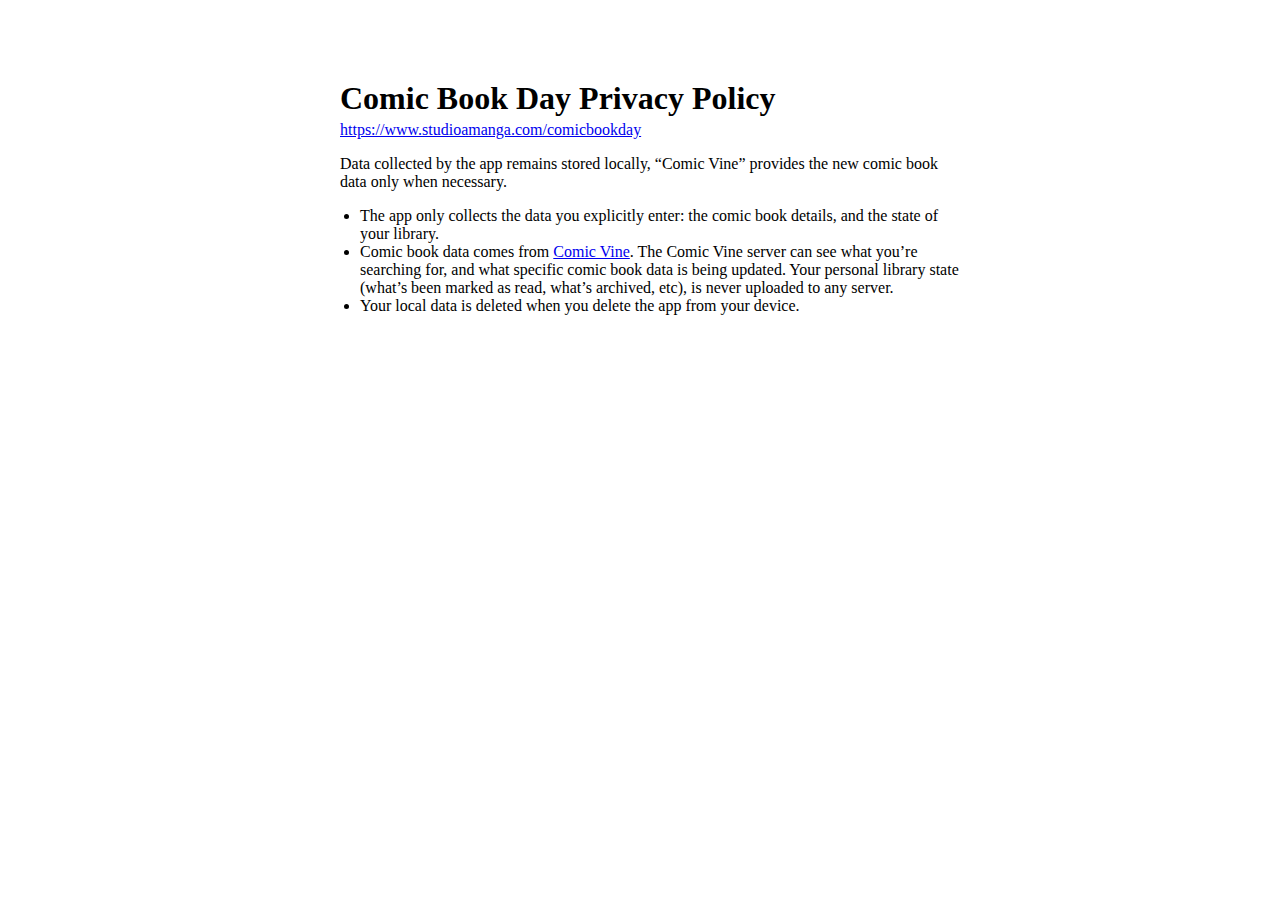
<file: privacy-policy.html>
<html lang="en">
  <head>
    <meta charset="utf-8">
    <title>Comic Book Day - Privacy Policy</title>
    <meta name="viewport" content="width=device-width">
    <link href="https://www.studioamanga.com/nanonotes/privacy-policy" rel="canonical">
    <style>
      body {font-family: -apple-system; padding-bottom: 80px; padding-left: 10px; padding-right: 10px;}
      body > * {max-width:600px; margin-left: auto; margin-right: auto;}
      h1 {margin-top: 80px; margin-bottom: 4px;}
    </style>
  </head>
  <body>
    <h1>Comic Book Day Privacy Policy</h1>
    <div><a href="https://www.studioamanga.com/comicbookday">https://www.studioamanga.com/comicbookday</a></div>
    <p>Data collected by the app remains stored locally, “Comic Vine” provides the new comic book data only when necessary.</p>
    <ul>
      <li>The app only collects the data you explicitly enter: the comic book details, and the state of your library.</li>
      <li>Comic book data comes from <a href="https://comicvine.gamespot.com">Comic Vine</a>. The Comic Vine server can see what you’re searching for, and what specific comic book data is being updated. Your personal library state (what’s been marked as read, what’s archived, etc), is never uploaded to any server.</li>
      <li>Your local data is deleted when you delete the app from your device.</li>
    </ul>
  </body>
</html>
</file>
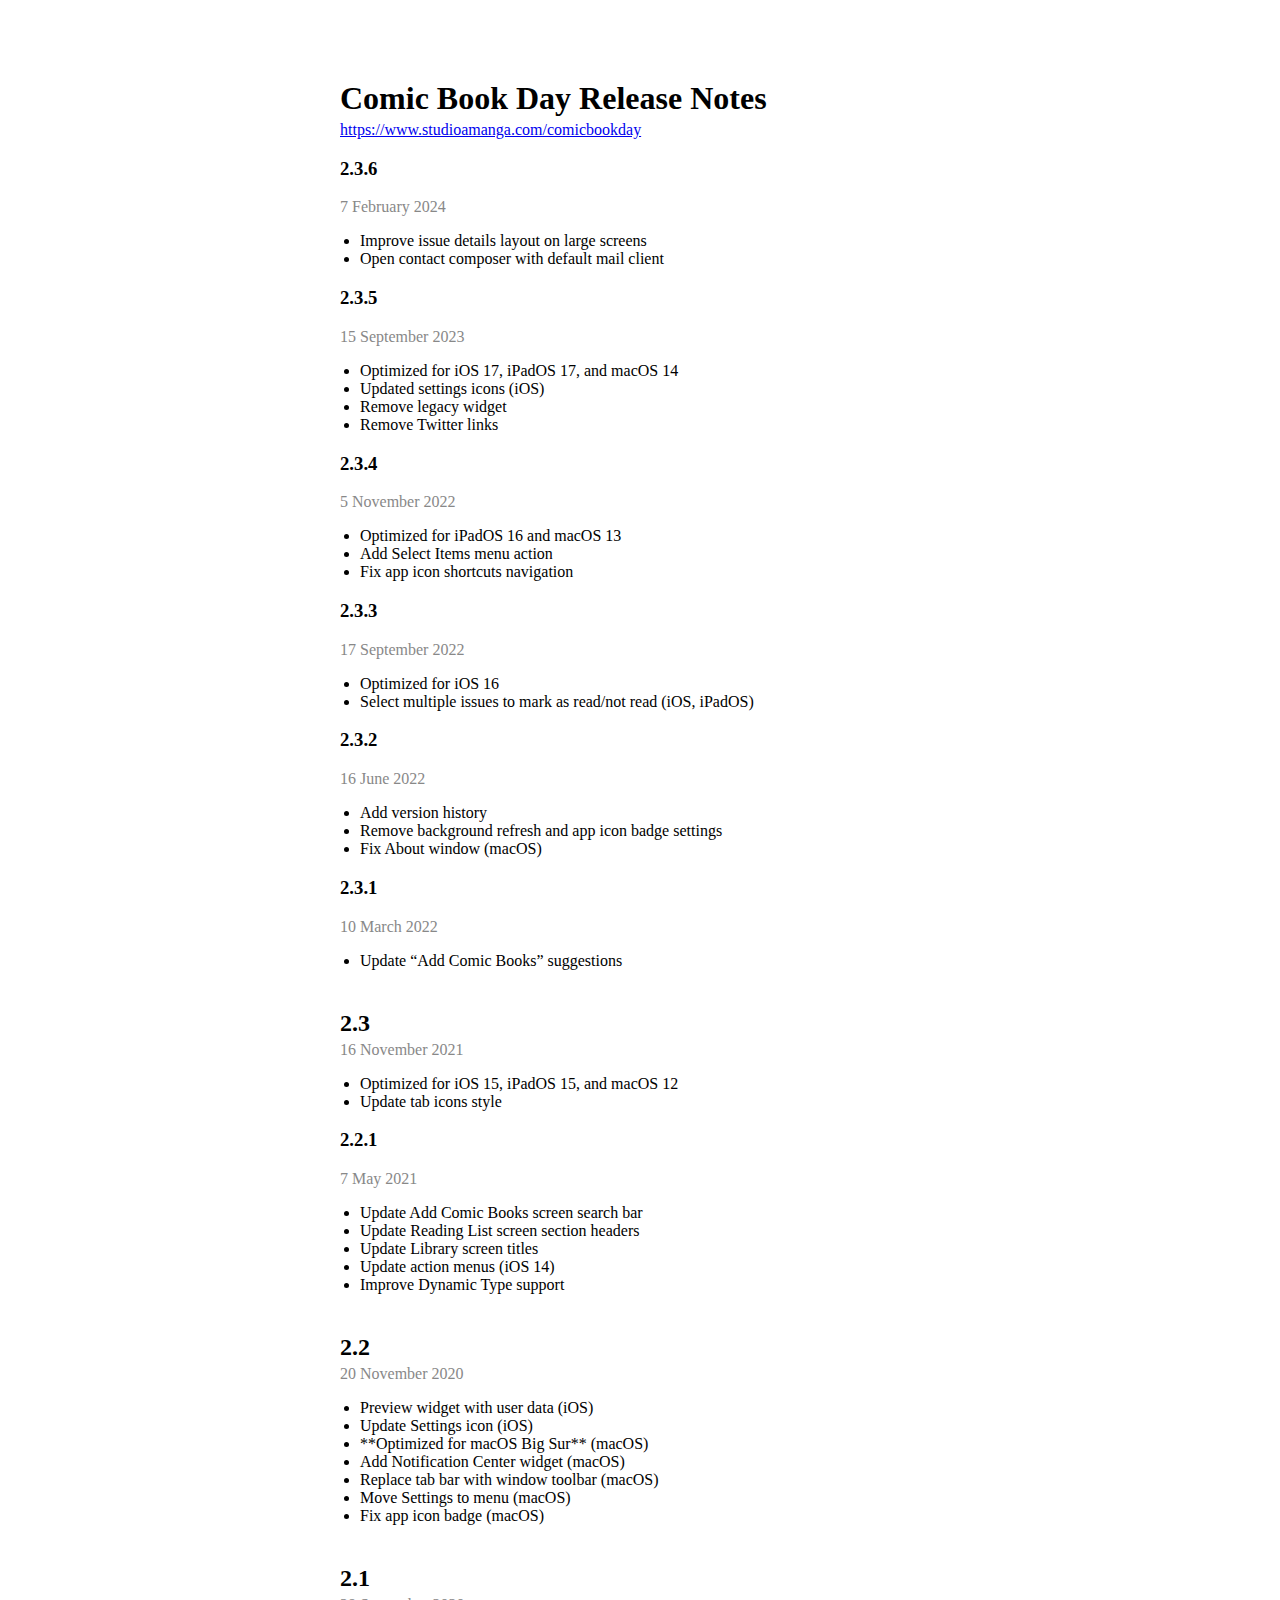
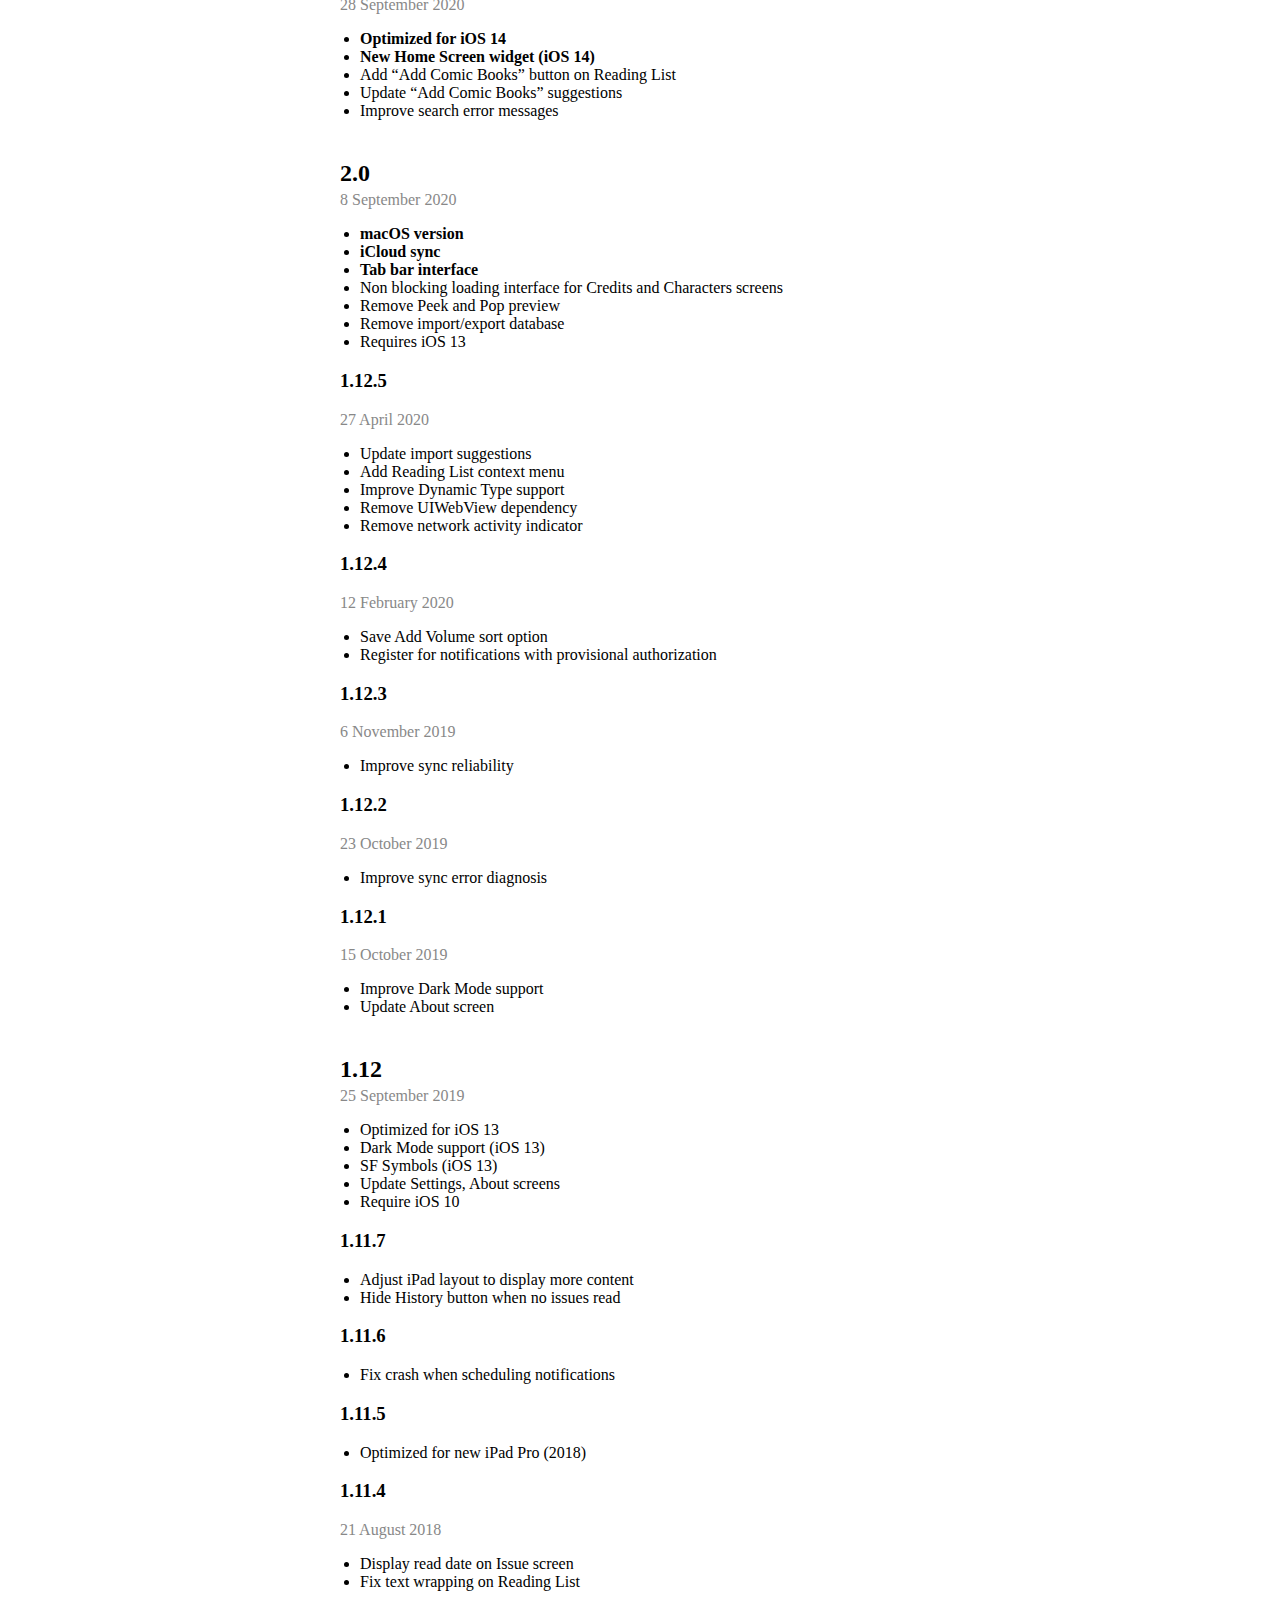
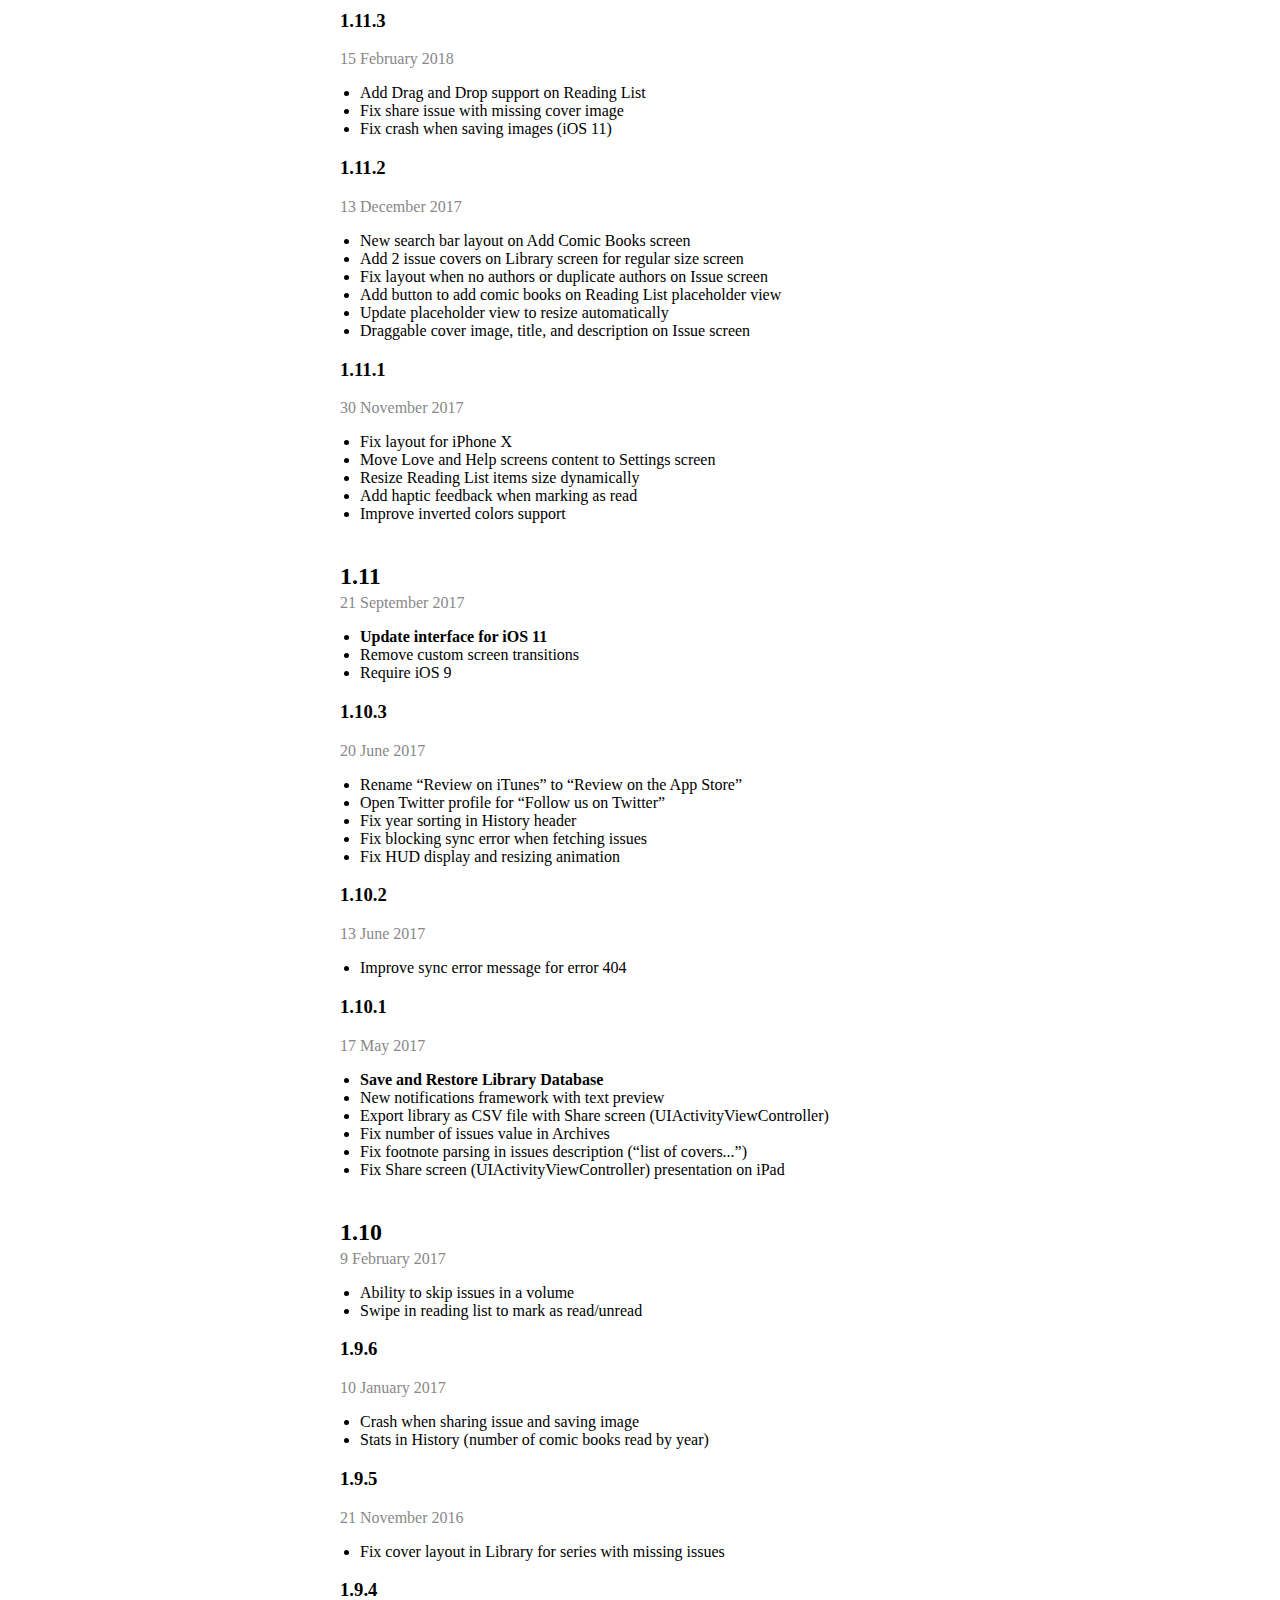
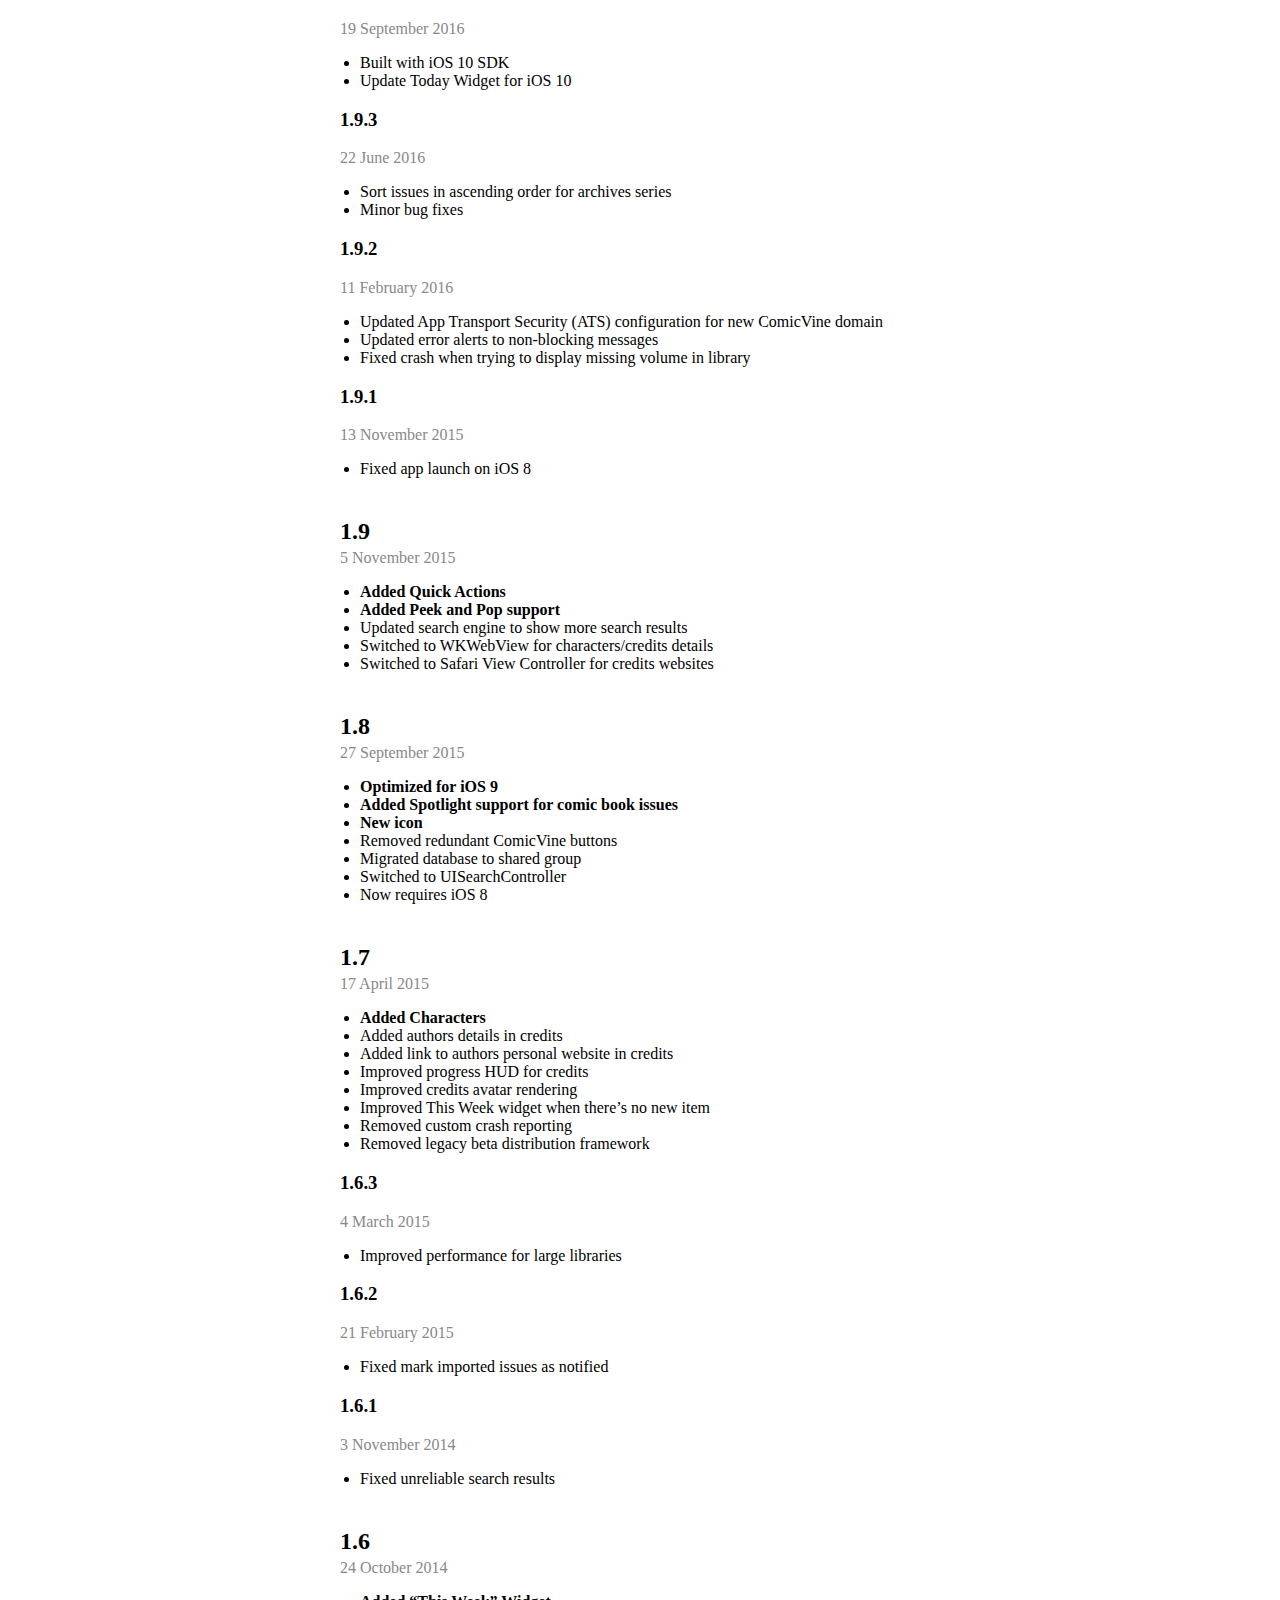
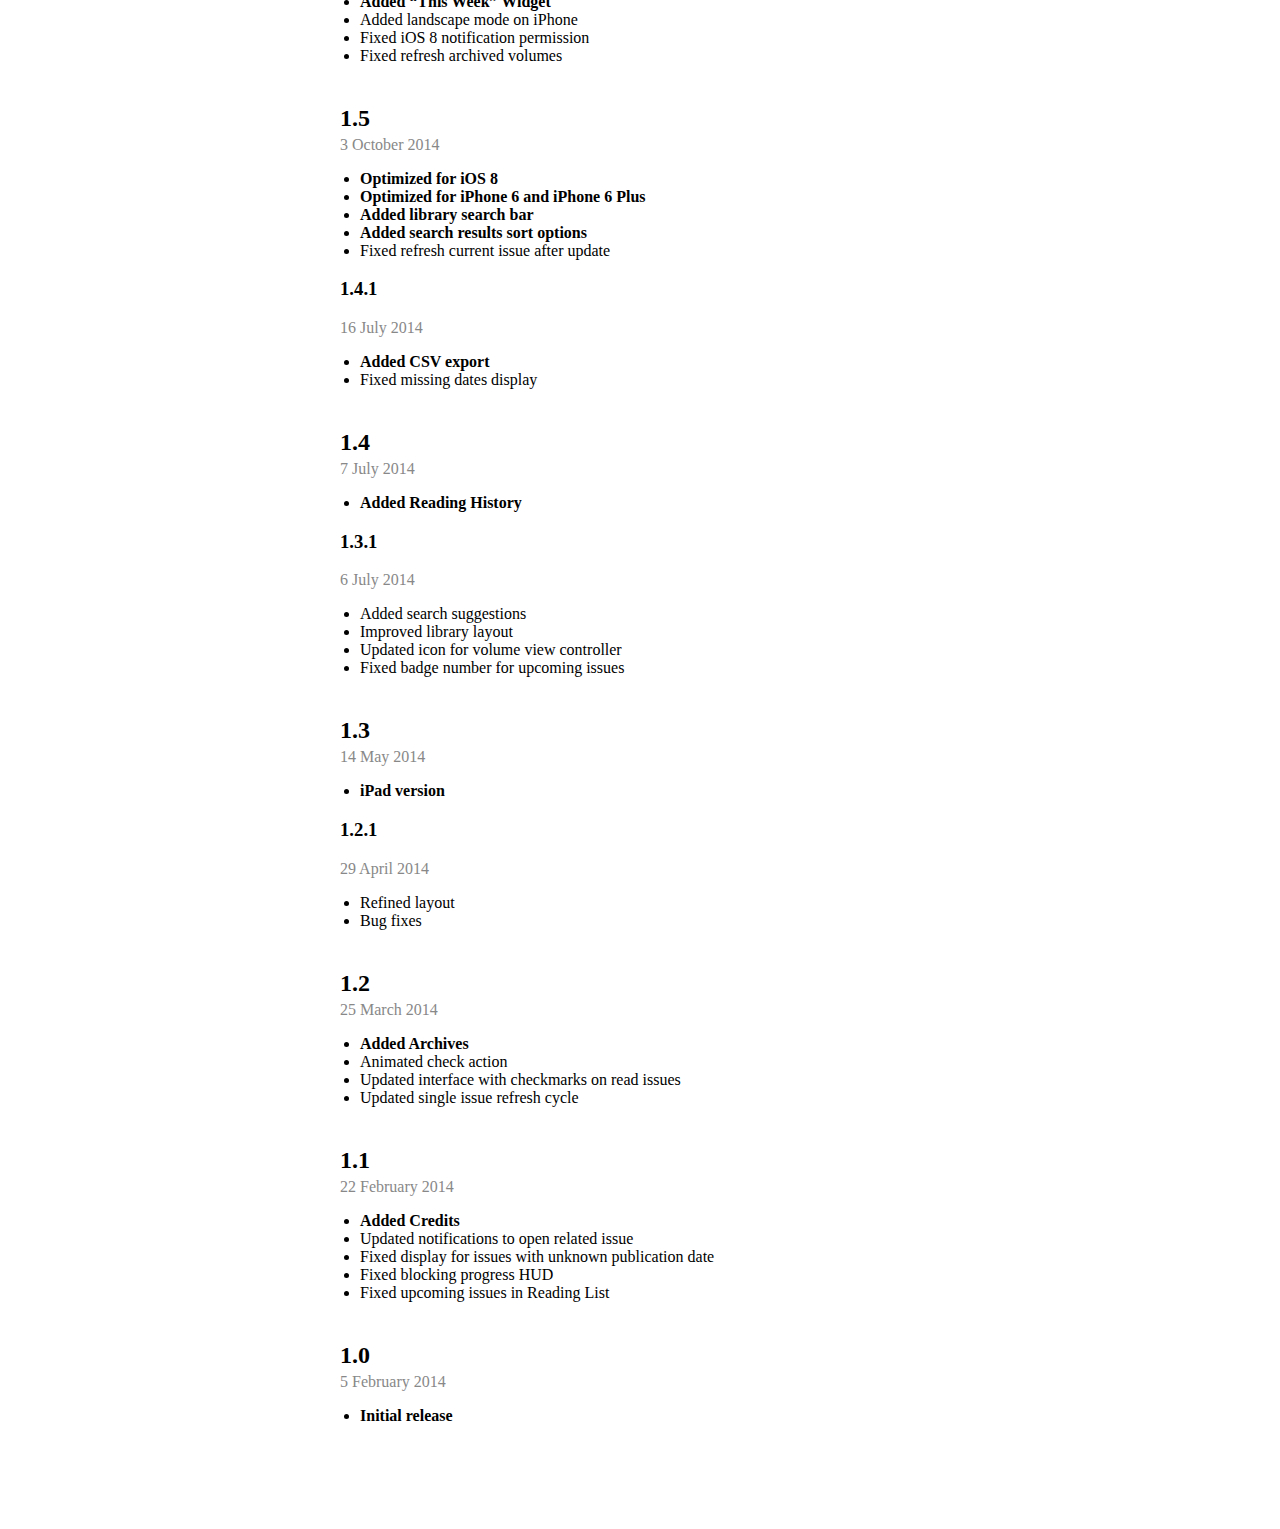
<file: releasenotes.html>
<html>
  <head>
    <meta charset="utf-8">
    <title>Comic Book Day - Release Notes</title>
    <meta name="generator" content="Trackup Editor">
    <meta name="viewport" content="width=device-width">
    <link href="https://www.studioamanga.com/comicbookday/releasenotes" rel="canonical">
    <style>
      body {font-family: -apple-system; padding-bottom: 80px; padding-left: 10px; padding-right: 10px;}
      body > * {max-width:600px; margin-left: auto; margin-right: auto;}
      h1 {margin-top: 80px; margin-bottom: 4px;}
      h2 {margin-top: 40px; margin-bottom: 4px;}
      time {color: #888;}
      ul {padding-left: 20px;}
      li.major {font-weight: bold;}
    </style>
  </head>
  <body>
    <h1>Comic Book Day Release Notes</h1>
    <div><a href="https://www.studioamanga.com/comicbookday">https://www.studioamanga.com/comicbookday</a></div>
    <section>
      <h3>2.3.6</h3>
      <time datetime="2024-2-7">7 February 2024</time>
      <ul>
        <li>Improve issue details layout on large screens</li>
        <li>Open contact composer with default mail client</li>
      </ul>
    </section>
    <section>
      <h3>2.3.5</h3>
      <time datetime="2023-9-15">15 September 2023</time>
      <ul>
        <li>Optimized for iOS 17, iPadOS 17, and macOS 14</li>
        <li>Updated settings icons (iOS)</li>
        <li>Remove legacy widget</li>
        <li>Remove Twitter links</li>
      </ul>
    </section>
    <section>
      <h3>2.3.4</h3>
      <time datetime="2022-11-5">5 November 2022</time>
      <ul>
        <li>Optimized for iPadOS 16 and macOS 13</li>
        <li>Add Select Items menu action</li>
        <li>Fix app icon shortcuts navigation</li>
      </ul>
    </section>
    <section>
      <h3>2.3.3</h3>
      <time datetime="2022-9-17">17 September 2022</time>
      <ul>
        <li>Optimized for iOS 16</li>
        <li>Select multiple issues to mark as read/not read (iOS, iPadOS)</li>
      </ul>
    </section>
    <section>
      <h3>2.3.2</h3>
      <time datetime="2022-6-16">16 June 2022</time>
      <ul>
        <li>Add version history</li>
        <li>Remove background refresh and app icon badge settings</li>
        <li>Fix About window (macOS)</li>
      </ul>
    </section>
    <section>
      <h3>2.3.1</h3>
      <time datetime="2022-3-10">10 March 2022</time>
      <ul>
        <li>Update “Add Comic Books” suggestions</li>
      </ul>
    </section>
    <section>
      <h2>2.3</h2>
      <time datetime="2021-11-16">16 November 2021</time>
      <ul>
        <li>Optimized for iOS 15, iPadOS 15, and macOS 12</li>
        <li>Update tab icons style</li>
      </ul>
    </section>
    <section>
      <h3>2.2.1</h3>
      <time datetime="2021-5-7">7 May 2021</time>
      <ul>
        <li>Update Add Comic Books screen search bar</li>
        <li>Update Reading List screen section headers</li>
        <li>Update Library screen titles</li>
        <li>Update action menus (iOS 14)</li>
        <li>Improve Dynamic Type support</li>
      </ul>
    </section>
    <section>
      <h2>2.2</h2>
      <time datetime="2020-11-20">20 November 2020</time>
      <ul>
        <li>Preview widget with user data (iOS)</li>
        <li>Update Settings icon (iOS)</li>
        <li>**Optimized for macOS Big Sur** (macOS)</li>
        <li>Add Notification Center widget (macOS)</li>
        <li>Replace tab bar with window toolbar (macOS)</li>
        <li>Move Settings to menu (macOS)</li>
        <li>Fix app icon badge (macOS)</li>
      </ul>
    </section>
    <section>
      <h2>2.1</h2>
      <time datetime="2020-9-28">28 September 2020</time>
      <ul>
        <li class="major">Optimized for iOS 14</li>
        <li class="major">New Home Screen widget (iOS 14)</li>
        <li>Add “Add Comic Books” button on Reading List</li>
        <li>Update “Add Comic Books” suggestions</li>
        <li>Improve search error messages</li>
      </ul>
    </section>
    <section>
      <h2>2.0</h2>
      <time datetime="2020-9-8">8 September 2020</time>
      <ul>
        <li class="major">macOS version</li>
        <li class="major">iCloud sync</li>
        <li class="major">Tab bar interface</li>
        <li>Non blocking loading interface for Credits and Characters screens</li>
        <li>Remove Peek and Pop preview</li>
        <li>Remove import/export database</li>
        <li>Requires iOS 13</li>
      </ul>
    </section>
    <section>
      <h3>1.12.5</h3>
      <time datetime="2020-4-27">27 April 2020</time>
      <ul>
        <li>Update import suggestions</li>
        <li>Add Reading List context menu</li>
        <li>Improve Dynamic Type support</li>
        <li>Remove UIWebView dependency</li>
        <li>Remove network activity indicator</li>
      </ul>
    </section>
    <section>
      <h3>1.12.4</h3>
      <time datetime="2020-2-12">12 February 2020</time>
      <ul>
        <li>Save Add Volume sort option</li>
        <li>Register for notifications with provisional authorization</li>
      </ul>
    </section>
    <section>
      <h3>1.12.3</h3>
      <time datetime="2019-11-6">6 November 2019</time>
      <ul>
        <li>Improve sync reliability</li>
      </ul>
    </section>
    <section>
      <h3>1.12.2</h3>
      <time datetime="2019-10-23">23 October 2019</time>
      <ul>
        <li>Improve sync error diagnosis</li>
      </ul>
    </section>
    <section>
      <h3>1.12.1</h3>
      <time datetime="2019-10-15">15 October 2019</time>
      <ul>
        <li>Improve Dark Mode support</li>
        <li>Update About screen</li>
      </ul>
    </section>
    <section>
      <h2>1.12</h2>
      <time datetime="2019-9-25">25 September 2019</time>
      <ul>
        <li>Optimized for iOS 13</li>
        <li>Dark Mode support (iOS 13)</li>
        <li>SF Symbols (iOS 13)</li>
        <li>Update Settings, About screens</li>
        <li>Require iOS 10</li>
      </ul>
    </section>
    <section>
      <h3>1.11.7</h3>
      <ul>
        <li>Adjust iPad layout to display more content</li>
        <li>Hide History button when no issues read</li>
      </ul>
    </section>
    <section>
      <h3>1.11.6</h3>
      <ul>
        <li>Fix crash when scheduling notifications</li>
      </ul>
    </section>
    <section>
      <h3>1.11.5</h3>
      <ul>
        <li>Optimized for new iPad Pro (2018)</li>
      </ul>
    </section>
    <section>
      <h3>1.11.4</h3>
      <time datetime="2018-8-21">21 August 2018</time>
      <ul>
        <li>Display read date on Issue screen</li>
        <li>Fix text wrapping on Reading List</li>
      </ul>
    </section>
    <section>
      <h3>1.11.3</h3>
      <time datetime="2018-2-15">15 February 2018</time>
      <ul>
        <li>Add Drag and Drop support on Reading List</li>
        <li>Fix share issue with missing cover image</li>
        <li>Fix crash when saving images (iOS 11)</li>
      </ul>
    </section>
    <section>
      <h3>1.11.2</h3>
      <time datetime="2017-12-13">13 December 2017</time>
      <ul>
        <li>New search bar layout on Add Comic Books screen</li>
        <li>Add 2 issue covers on Library screen for regular size screen</li>
        <li>Fix layout when no authors or duplicate authors on Issue screen</li>
        <li>Add button to add comic books on Reading List placeholder view</li>
        <li>Update placeholder view to resize automatically</li>
        <li>Draggable cover image, title, and description on Issue screen</li>
      </ul>
    </section>
    <section>
      <h3>1.11.1</h3>
      <time datetime="2017-11-30">30 November 2017</time>
      <ul>
        <li>Fix layout for iPhone X</li>
        <li>Move Love and Help screens content to Settings screen</li>
        <li>Resize Reading List items size dynamically</li>
        <li>Add haptic feedback when marking as read</li>
        <li>Improve inverted colors support</li>
      </ul>
    </section>
    <section>
      <h2>1.11</h2>
      <time datetime="2017-9-21">21 September 2017</time>
      <ul>
        <li class="major">Update interface for iOS 11</li>
        <li>Remove custom screen transitions</li>
        <li>Require iOS 9</li>
      </ul>
    </section>
    <section>
      <h3>1.10.3</h3>
      <time datetime="2017-6-20">20 June 2017</time>
      <ul>
        <li>Rename “Review on iTunes” to “Review on the App Store”</li>
        <li>Open Twitter profile for “Follow us on Twitter”</li>
        <li>Fix year sorting in History header</li>
        <li>Fix blocking sync error when fetching issues</li>
        <li>Fix HUD display and resizing animation</li>
      </ul>
    </section>
    <section>
      <h3>1.10.2</h3>
      <time datetime="2017-6-13">13 June 2017</time>
      <ul>
        <li>Improve sync error message for error 404</li>
      </ul>
    </section>
    <section>
      <h3>1.10.1</h3>
      <time datetime="2017-5-17">17 May 2017</time>
      <ul>
        <li class="major">Save and Restore Library Database</li>
        <li>New notifications framework with text preview</li>
        <li>Export library as CSV file with Share screen (UIActivityViewController)</li>
        <li>Fix number of issues value in Archives</li>
        <li>Fix footnote parsing in issues description (“list of covers...”)</li>
        <li>Fix Share screen (UIActivityViewController) presentation on iPad</li>
      </ul>
    </section>
    <section>
      <h2>1.10</h2>
      <time datetime="2017-2-9">9 February 2017</time>
      <ul>
        <li>Ability to skip issues in a volume</li>
        <li>Swipe in reading list to mark as read/unread</li>
      </ul>
    </section>
    <section>
      <h3>1.9.6</h3>
      <time datetime="2017-1-10">10 January 2017</time>
      <ul>
        <li>Crash when sharing issue and saving image</li>
        <li>Stats in History (number of comic books read by year)</li>
      </ul>
    </section>
    <section>
      <h3>1.9.5</h3>
      <time datetime="2016-11-21">21 November 2016</time>
      <ul>
        <li>Fix cover layout in Library for series with missing issues</li>
      </ul>
    </section>
    <section>
      <h3>1.9.4</h3>
      <time datetime="2016-9-19">19 September 2016</time>
      <ul>
        <li>Built with iOS 10 SDK</li>
        <li>Update Today Widget for iOS 10</li>
      </ul>
    </section>
    <section>
      <h3>1.9.3</h3>
      <time datetime="2016-6-22">22 June 2016</time>
      <ul>
        <li>Sort issues in ascending order for archives series</li>
        <li>Minor bug fixes</li>
      </ul>
    </section>
    <section>
      <h3>1.9.2</h3>
      <time datetime="2016-2-11">11 February 2016</time>
      <ul>
        <li>Updated App Transport Security (ATS) configuration for new ComicVine domain</li>
        <li>Updated error alerts to non-blocking messages</li>
        <li>Fixed crash when trying to display missing volume in library</li>
      </ul>
    </section>
    <section>
      <h3>1.9.1</h3>
      <time datetime="2015-11-13">13 November 2015</time>
      <ul>
        <li>Fixed app launch on iOS 8</li>
      </ul>
    </section>
    <section>
      <h2>1.9</h2>
      <time datetime="2015-11-5">5 November 2015</time>
      <ul>
        <li class="major">Added Quick Actions</li>
        <li class="major">Added Peek and Pop support</li>
        <li>Updated search engine to show more search results</li>
        <li>Switched to WKWebView for characters/credits details</li>
        <li>Switched to Safari View Controller for credits websites</li>
      </ul>
    </section>
    <section>
      <h2>1.8</h2>
      <time datetime="2015-9-27">27 September 2015</time>
      <ul>
        <li class="major">Optimized for iOS 9</li>
        <li class="major">Added Spotlight support for comic book issues</li>
        <li class="major">New icon</li>
        <li>Removed redundant ComicVine buttons</li>
        <li>Migrated database to shared group</li>
        <li>Switched to UISearchController</li>
        <li>Now requires iOS 8</li>
      </ul>
    </section>
    <section>
      <h2>1.7</h2>
      <time datetime="2015-4-17">17 April 2015</time>
      <ul>
        <li class="major">Added Characters</li>
        <li>Added authors details in credits</li>
        <li>Added link to authors personal website in credits</li>
        <li>Improved progress HUD for credits</li>
        <li>Improved credits avatar rendering</li>
        <li>Improved This Week widget when there’s no new item</li>
        <li>Removed custom crash reporting</li>
        <li>Removed legacy beta distribution framework</li>
      </ul>
    </section>
    <section>
      <h3>1.6.3</h3>
      <time datetime="2015-3-4">4 March 2015</time>
      <ul>
        <li>Improved performance for large libraries</li>
      </ul>
    </section>
    <section>
      <h3>1.6.2</h3>
      <time datetime="2015-2-21">21 February 2015</time>
      <ul>
        <li>Fixed mark imported issues as notified</li>
      </ul>
    </section>
    <section>
      <h3>1.6.1</h3>
      <time datetime="2014-11-3">3 November 2014</time>
      <ul>
        <li>Fixed unreliable search results</li>
      </ul>
    </section>
    <section>
      <h2>1.6</h2>
      <time datetime="2014-10-24">24 October 2014</time>
      <ul>
        <li class="major">Added “This Week” Widget</li>
        <li>Added landscape mode on iPhone</li>
        <li>Fixed iOS 8 notification permission</li>
        <li>Fixed refresh archived volumes</li>
      </ul>
    </section>
    <section>
      <h2>1.5</h2>
      <time datetime="2014-10-3">3 October 2014</time>
      <ul>
        <li class="major">Optimized for iOS 8</li>
        <li class="major">Optimized for iPhone 6 and iPhone 6 Plus</li>
        <li class="major">Added library search bar</li>
        <li class="major">Added search results sort options</li>
        <li>Fixed refresh current issue after update</li>
      </ul>
    </section>
    <section>
      <h3>1.4.1</h3>
      <time datetime="2014-7-16">16 July 2014</time>
      <ul>
        <li class="major">Added CSV export</li>
        <li>Fixed missing dates display</li>
      </ul>
    </section>
    <section>
      <h2>1.4</h2>
      <time datetime="2014-7-7">7 July 2014</time>
      <ul>
        <li class="major">Added Reading History</li>
      </ul>
    </section>
    <section>
      <h3>1.3.1</h3>
      <time datetime="2014-7-6">6 July 2014</time>
      <ul>
        <li>Added search suggestions</li>
        <li>Improved library layout</li>
        <li>Updated icon for volume view controller</li>
        <li>Fixed badge number for upcoming issues</li>
      </ul>
    </section>
    <section>
      <h2>1.3</h2>
      <time datetime="2014-5-14">14 May 2014</time>
      <ul>
        <li class="major">iPad version</li>
      </ul>
    </section>
    <section>
      <h3>1.2.1</h3>
      <time datetime="2014-4-29">29 April 2014</time>
      <ul>
        <li>Refined layout</li>
        <li>Bug fixes</li>
      </ul>
    </section>
    <section>
      <h2>1.2</h2>
      <time datetime="2014-3-25">25 March 2014</time>
      <ul>
        <li class="major">Added Archives</li>
        <li>Animated check action</li>
        <li>Updated interface with checkmarks on read issues</li>
        <li>Updated single issue refresh cycle</li>
      </ul>
    </section>
    <section>
      <h2>1.1</h2>
      <time datetime="2014-2-22">22 February 2014</time>
      <ul>
        <li class="major">Added Credits</li>
        <li>Updated notifications to open related issue</li>
        <li>Fixed display for issues with unknown publication date</li>
        <li>Fixed blocking progress HUD</li>
        <li>Fixed upcoming issues in Reading List</li>
      </ul>
    </section>
    <section>
      <h2>1.0</h2>
      <time datetime="2014-2-5">5 February 2014</time>
      <ul>
        <li class="major">Initial release</li>
      </ul>
    </section>
  </body>
</html>
</file>
